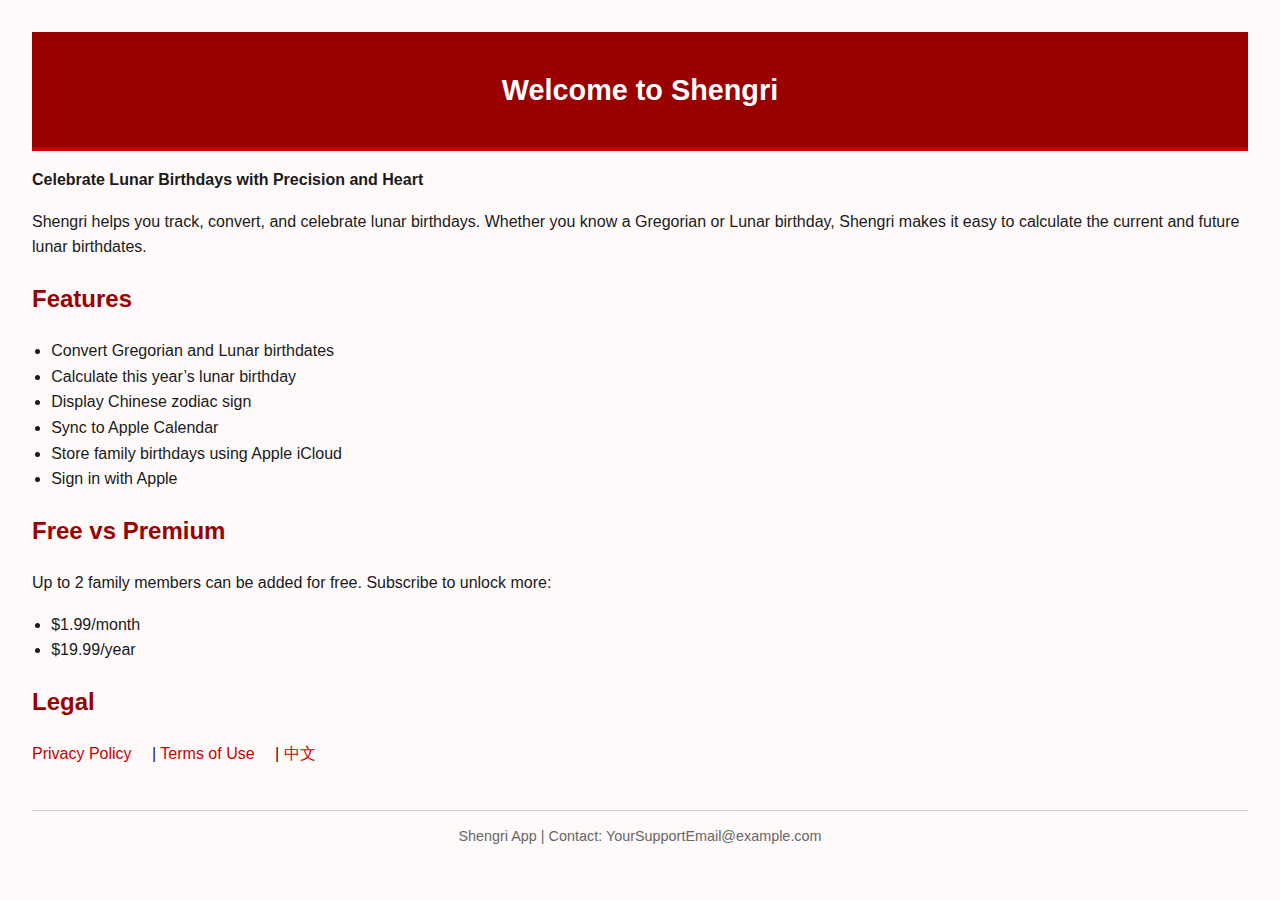
<file: home_en_styled.html>
<!DOCTYPE html>
<html lang="en">
<head>
    <meta charset="UTF-8">
    <title>Shengri - Home</title>
    
<style>
    body {
        font-family: -apple-system, BlinkMacSystemFont, "Helvetica Neue", "PingFang SC", "Microsoft YaHei", sans-serif;
        background-color: #fffafa;
        color: #1a1a1a;
        margin: 0;
        padding: 2em;
        line-height: 1.6;
    }

    header {
        background-color: #990000;
        color: white;
        padding: 1.2em;
        text-align: center;
        font-size: 1.8em;
        font-weight: bold;
        border-bottom: 4px solid #cc0000;
    }

    h1, h2 {
        color: #990000;
    }

    a {
        color: #cc0000;
        text-decoration: none;
        margin-right: 1em;
    }

    a:hover {
        text-decoration: underline;
    }

    ul {
        padding-left: 1.2em;
    }

    footer {
        margin-top: 3em;
        padding-top: 1em;
        border-top: 1px solid #ccc;
        font-size: 0.9em;
        text-align: center;
        color: #666;
    }
</style>

</head>
<body>
    <header>Welcome to Shengri</header>
    
<p><strong>Celebrate Lunar Birthdays with Precision and Heart</strong></p>
<p>Shengri helps you track, convert, and celebrate lunar birthdays. Whether you know a Gregorian or Lunar birthday, Shengri makes it easy to calculate the current and future lunar birthdates.</p>
<h2>Features</h2>
<ul>
    <li>Convert Gregorian and Lunar birthdates</li>
    <li>Calculate this year’s lunar birthday</li>
    <li>Display Chinese zodiac sign</li>
    <li>Sync to Apple Calendar</li>
    <li>Store family birthdays using Apple iCloud</li>
    <li>Sign in with Apple</li>
</ul>
<h2>Free vs Premium</h2>
<p>Up to 2 family members can be added for free. Subscribe to unlock more:</p>
<ul>
    <li>$1.99/month</li>
    <li>$19.99/year</li>
</ul>
<h2>Legal</h2>
<p><a href="privacy_en.html">Privacy Policy</a> | <a href="terms_en.html">Terms of Use</a> | <a href="home_zh.html">中文</a></p>

    <footer>Shengri App | Contact: YourSupportEmail@example.com</footer>
</body>
</html>
</file>
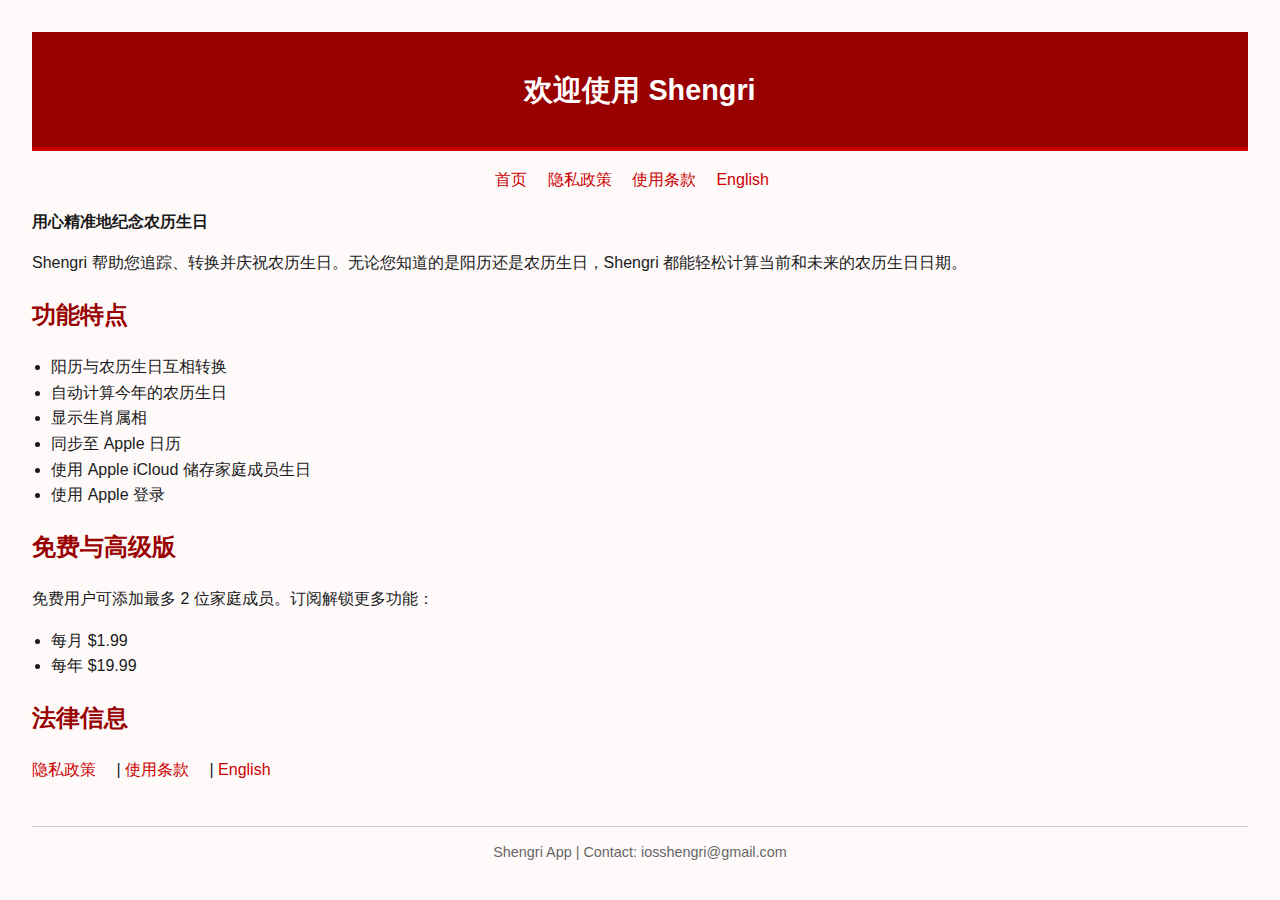
<file: home_zh.html>
<!DOCTYPE html>
<html lang="en">
<head>
    <meta charset="UTF-8">
    <title>Shengri - 首页</title>
    
<style>
    body {
        font-family: -apple-system, BlinkMacSystemFont, "Helvetica Neue", "PingFang SC", "Microsoft YaHei", sans-serif;
        background-color: #fffafa;
        color: #1a1a1a;
        margin: 0;
        padding: 2em;
        line-height: 1.6;
    }

    header {
        background-color: #990000;
        color: white;
        padding: 1.2em;
        text-align: center;
        font-size: 1.8em;
        font-weight: bold;
        border-bottom: 4px solid #cc0000;
    }

    h1, h2 {
        color: #990000;
    }

    a {
        color: #cc0000;
        text-decoration: none;
        margin-right: 1em;
    }

    a:hover {
        text-decoration: underline;
    }

    ul {
        padding-left: 1.2em;
    }

    footer {
        margin-top: 3em;
        padding-top: 1em;
        border-top: 1px solid #ccc;
        font-size: 0.9em;
        text-align: center;
        color: #666;
    }
</style>

</head>
<body>
    <header>欢迎使用 Shengri</header>

    <nav style="margin: 1em 0; text-align: center;">
  <a href="home_zh.html">首页</a>
  <a href="privacy_zh.html">隐私政策</a>
  <a href="terms_zh.html">使用条款</a>
  <a href="home_en_styled.html">English</a>
</nav>
    
<p><strong>用心精准地纪念农历生日</strong></p>
<p>Shengri 帮助您追踪、转换并庆祝农历生日。无论您知道的是阳历还是农历生日，Shengri 都能轻松计算当前和未来的农历生日日期。</p>
<h2>功能特点</h2>
<ul>
    <li>阳历与农历生日互相转换</li>
    <li>自动计算今年的农历生日</li>
    <li>显示生肖属相</li>
    <li>同步至 Apple 日历</li>
    <li>使用 Apple iCloud 储存家庭成员生日</li>
    <li>使用 Apple 登录</li>
</ul>
<h2>免费与高级版</h2>
<p>免费用户可添加最多 2 位家庭成员。订阅解锁更多功能：</p>
<ul>
    <li>每月 $1.99</li>
    <li>每年 $19.99</li>
</ul>
<h2>法律信息</h2>
<p><a href="privacy_zh.html">隐私政策</a> | <a href="terms_zh.html">使用条款</a> | <a href="home_en_styled.html">English</a></p>

    <footer>Shengri App | Contact: iosshengri@gmail.com</footer>
</body>
</html>
</file>
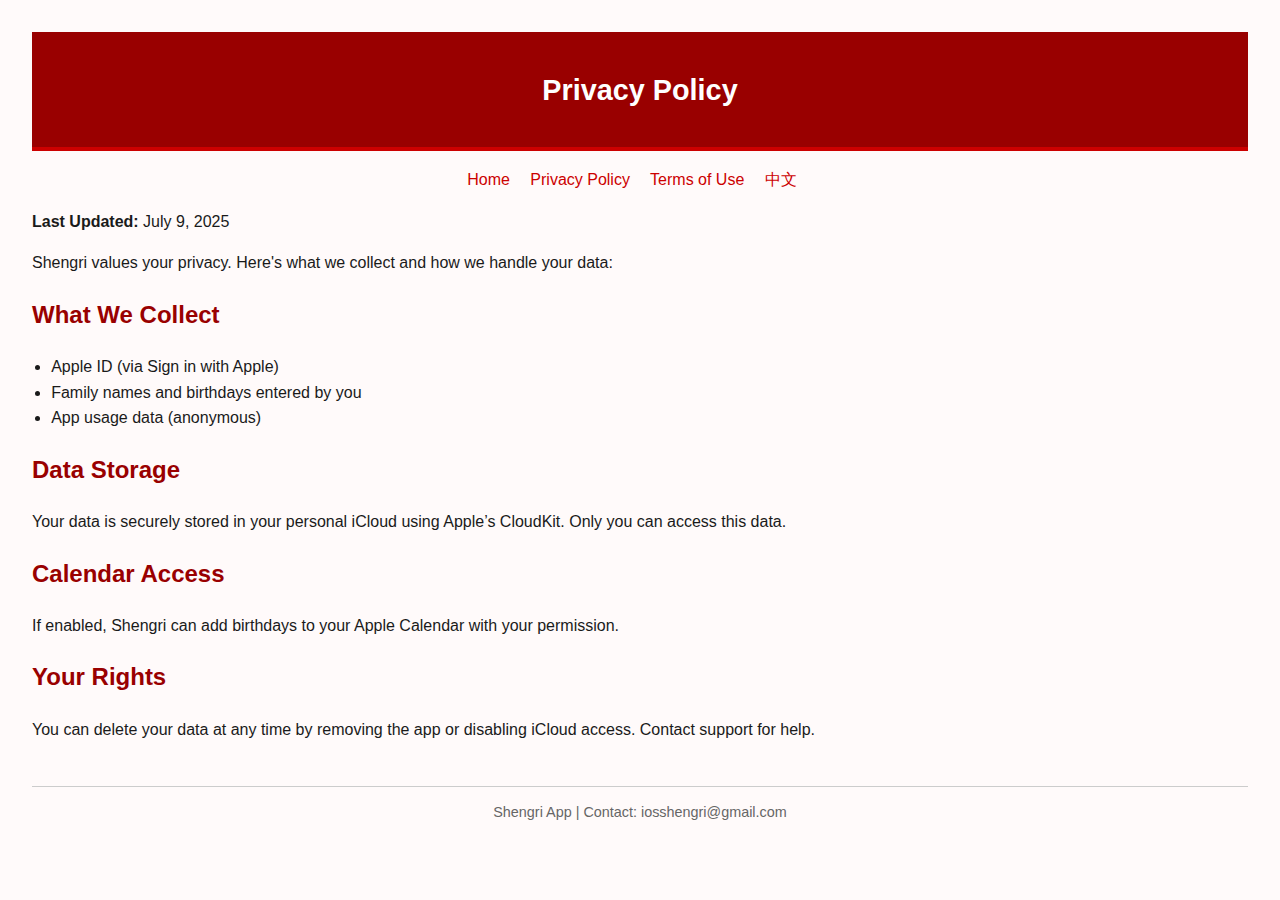
<file: privacy_en.html>
<!DOCTYPE html>
<html lang="en">
<head>
    <meta charset="UTF-8">
    <title>Privacy Policy</title>
    
<style>
    body {
        font-family: -apple-system, BlinkMacSystemFont, "Helvetica Neue", "PingFang SC", "Microsoft YaHei", sans-serif;
        background-color: #fffafa;
        color: #1a1a1a;
        margin: 0;
        padding: 2em;
        line-height: 1.6;
    }

    header {
        background-color: #990000;
        color: white;
        padding: 1.2em;
        text-align: center;
        font-size: 1.8em;
        font-weight: bold;
        border-bottom: 4px solid #cc0000;
    }

    h1, h2 {
        color: #990000;
    }

    a {
        color: #cc0000;
        text-decoration: none;
        margin-right: 1em;
    }

    a:hover {
        text-decoration: underline;
    }

    ul {
        padding-left: 1.2em;
    }

    footer {
        margin-top: 3em;
        padding-top: 1em;
        border-top: 1px solid #ccc;
        font-size: 0.9em;
        text-align: center;
        color: #666;
    }
</style>

</head>
<body>
    <header>Privacy Policy</header>

    <nav style="margin: 1em 0; text-align: center;">
  <a href="home_en_styled.html">Home</a>
  <a href="privacy_en.html">Privacy Policy</a>
  <a href="terms_en.html">Terms of Use</a>
  <a href="home_zh.html">中文</a>
</nav>
    
<p><strong>Last Updated:</strong> July 9, 2025</p>
<p>Shengri values your privacy. Here's what we collect and how we handle your data:</p>
<h2>What We Collect</h2>
<ul>
    <li>Apple ID (via Sign in with Apple)</li>
    <li>Family names and birthdays entered by you</li>
    <li>App usage data (anonymous)</li>
</ul>
<h2>Data Storage</h2>
<p>Your data is securely stored in your personal iCloud using Apple’s CloudKit. Only you can access this data.</p>
<h2>Calendar Access</h2>
<p>If enabled, Shengri can add birthdays to your Apple Calendar with your permission.</p>
<h2>Your Rights</h2>
<p>You can delete your data at any time by removing the app or disabling iCloud access. Contact support for help.</p>

    <footer>Shengri App | Contact: iosshengri@gmail.com</footer>
</body>
</html>
</file>
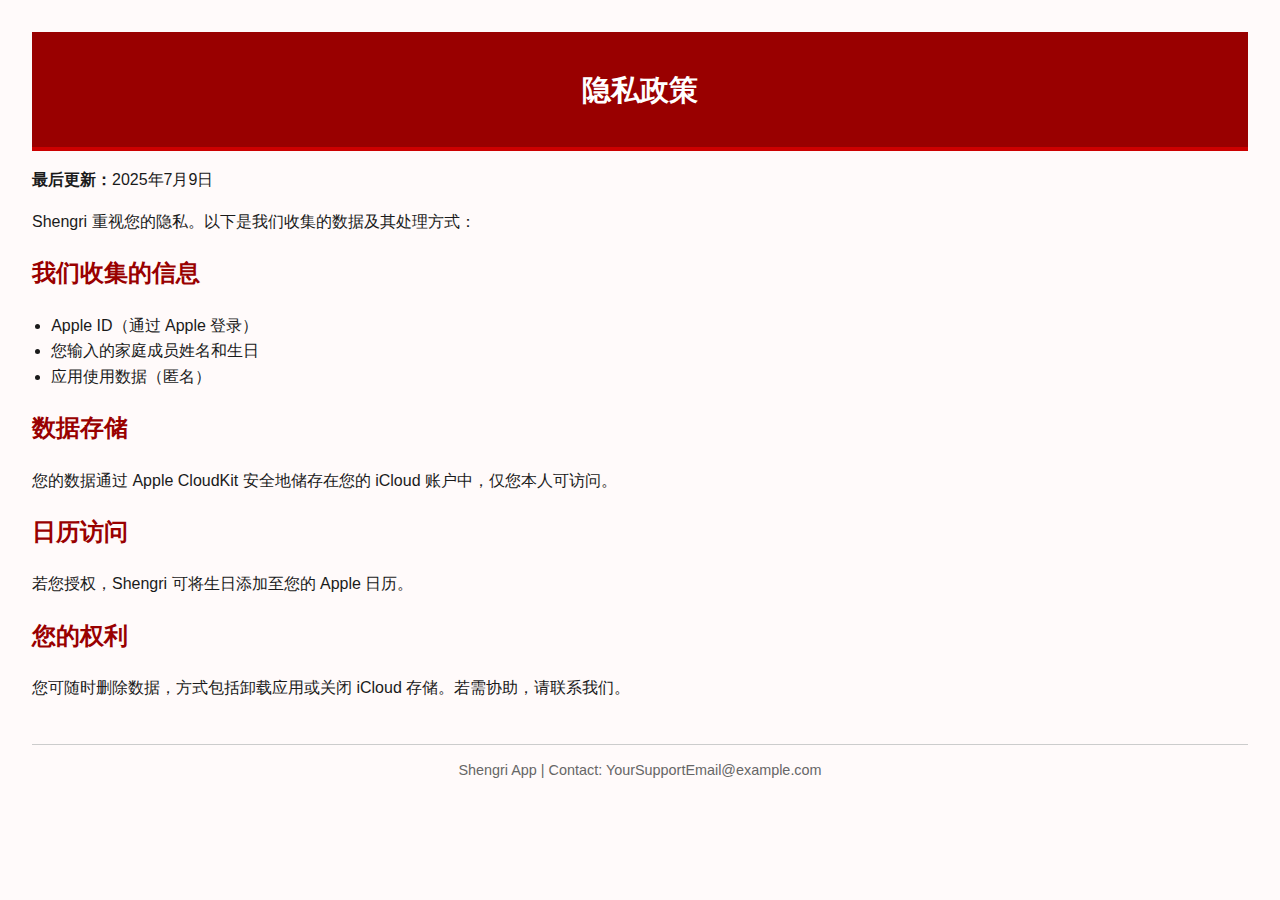
<file: privacy_zh.html>
<!DOCTYPE html>
<html lang="en">
<head>
    <meta charset="UTF-8">
    <title>隐私政策</title>
    
<style>
    body {
        font-family: -apple-system, BlinkMacSystemFont, "Helvetica Neue", "PingFang SC", "Microsoft YaHei", sans-serif;
        background-color: #fffafa;
        color: #1a1a1a;
        margin: 0;
        padding: 2em;
        line-height: 1.6;
    }

    header {
        background-color: #990000;
        color: white;
        padding: 1.2em;
        text-align: center;
        font-size: 1.8em;
        font-weight: bold;
        border-bottom: 4px solid #cc0000;
    }

    h1, h2 {
        color: #990000;
    }

    a {
        color: #cc0000;
        text-decoration: none;
        margin-right: 1em;
    }

    a:hover {
        text-decoration: underline;
    }

    ul {
        padding-left: 1.2em;
    }

    footer {
        margin-top: 3em;
        padding-top: 1em;
        border-top: 1px solid #ccc;
        font-size: 0.9em;
        text-align: center;
        color: #666;
    }
</style>

</head>
<body>
    <header>隐私政策</header>
    
<p><strong>最后更新：</strong>2025年7月9日</p>
<p>Shengri 重视您的隐私。以下是我们收集的数据及其处理方式：</p>
<h2>我们收集的信息</h2>
<ul>
    <li>Apple ID（通过 Apple 登录）</li>
    <li>您输入的家庭成员姓名和生日</li>
    <li>应用使用数据（匿名）</li>
</ul>
<h2>数据存储</h2>
<p>您的数据通过 Apple CloudKit 安全地储存在您的 iCloud 账户中，仅您本人可访问。</p>
<h2>日历访问</h2>
<p>若您授权，Shengri 可将生日添加至您的 Apple 日历。</p>
<h2>您的权利</h2>
<p>您可随时删除数据，方式包括卸载应用或关闭 iCloud 存储。若需协助，请联系我们。</p>

    <footer>Shengri App | Contact: YourSupportEmail@example.com</footer>
</body>
</html>
</file>
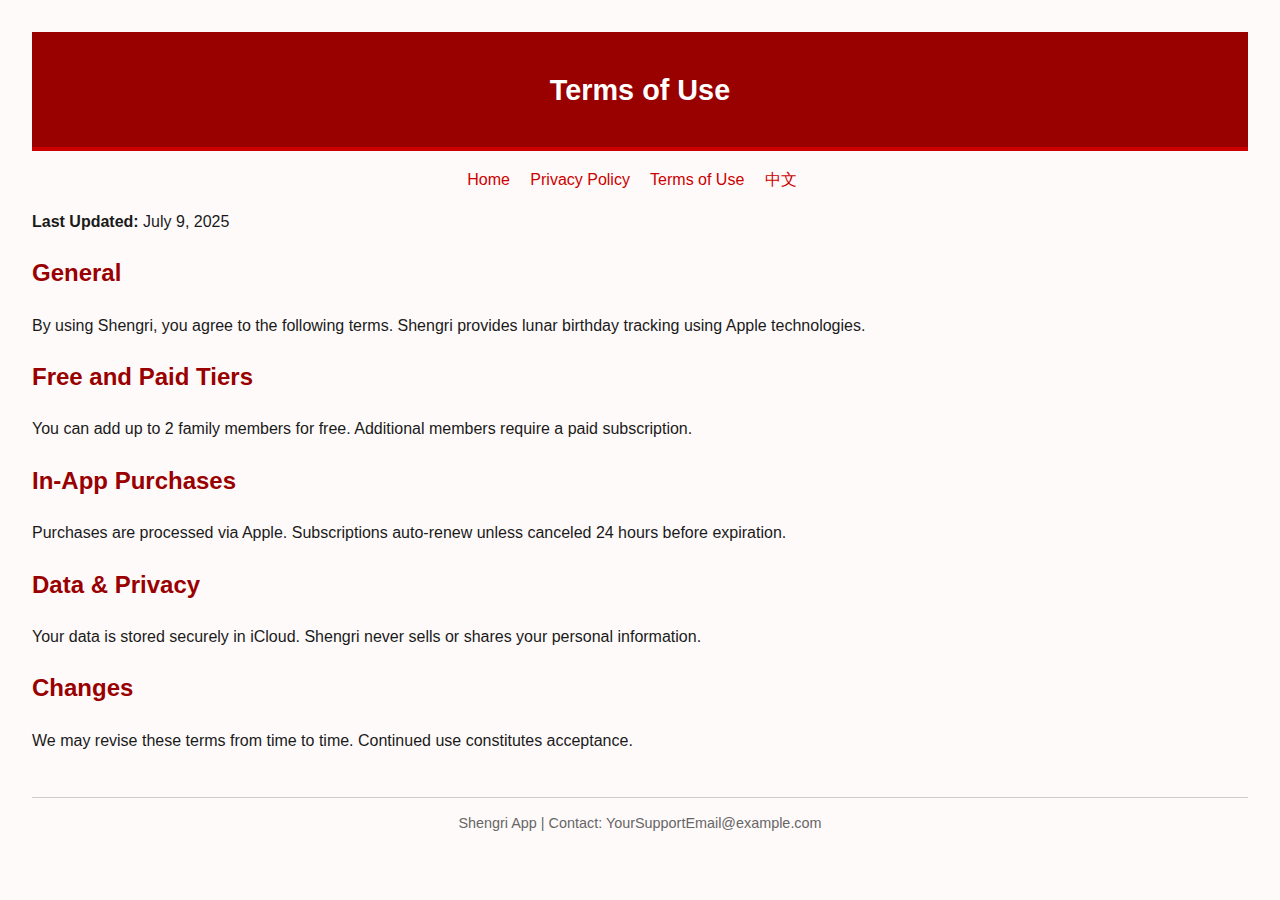
<file: terms_en.html>
<!DOCTYPE html>
<html lang="en">
<head>
    <meta charset="UTF-8">
    <title>Terms of Use</title>
    
<style>
    body {
        font-family: -apple-system, BlinkMacSystemFont, "Helvetica Neue", "PingFang SC", "Microsoft YaHei", sans-serif;
        background-color: #fffafa;
        color: #1a1a1a;
        margin: 0;
        padding: 2em;
        line-height: 1.6;
    }

    header {
        background-color: #990000;
        color: white;
        padding: 1.2em;
        text-align: center;
        font-size: 1.8em;
        font-weight: bold;
        border-bottom: 4px solid #cc0000;
    }

    h1, h2 {
        color: #990000;
    }

    a {
        color: #cc0000;
        text-decoration: none;
        margin-right: 1em;
    }

    a:hover {
        text-decoration: underline;
    }

    ul {
        padding-left: 1.2em;
    }

    footer {
        margin-top: 3em;
        padding-top: 1em;
        border-top: 1px solid #ccc;
        font-size: 0.9em;
        text-align: center;
        color: #666;
    }
</style>

</head>
<body>
    <header>Terms of Use</header>

    <nav style="margin: 1em 0; text-align: center;">
  <a href="home_en_styled.html">Home</a>
  <a href="privacy_en.html">Privacy Policy</a>
  <a href="terms_en.html">Terms of Use</a>
  <a href="home_zh.html">中文</a>
</nav>
    
<p><strong>Last Updated:</strong> July 9, 2025</p>
<h2>General</h2>
<p>By using Shengri, you agree to the following terms. Shengri provides lunar birthday tracking using Apple technologies.</p>
<h2>Free and Paid Tiers</h2>
<p>You can add up to 2 family members for free. Additional members require a paid subscription.</p>
<h2>In-App Purchases</h2>
<p>Purchases are processed via Apple. Subscriptions auto-renew unless canceled 24 hours before expiration.</p>
<h2>Data & Privacy</h2>
<p>Your data is stored securely in iCloud. Shengri never sells or shares your personal information.</p>
<h2>Changes</h2>
<p>We may revise these terms from time to time. Continued use constitutes acceptance.</p>

    <footer>Shengri App | Contact: YourSupportEmail@example.com</footer>
</body>
</html>
</file>
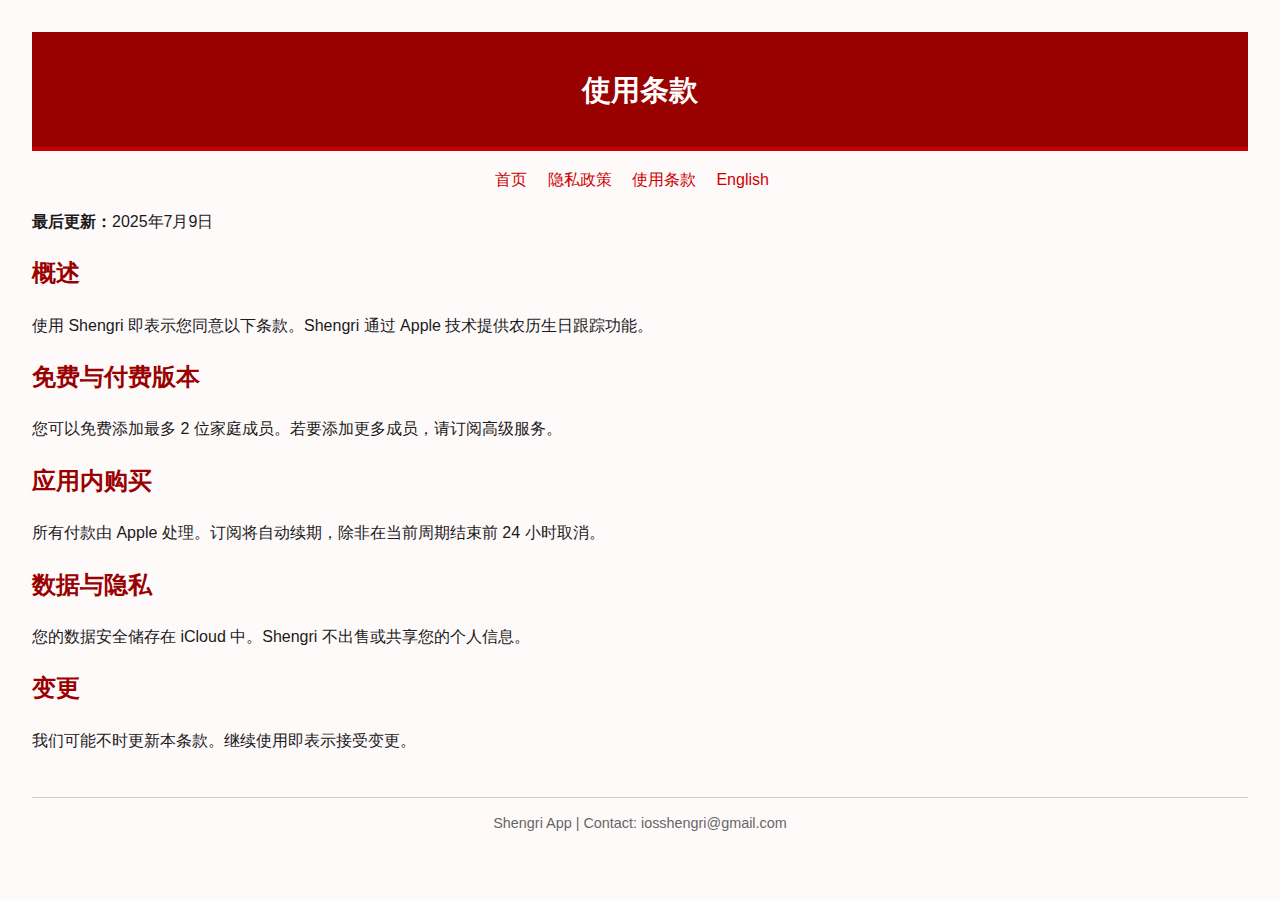
<file: terms_zh.html>
<!DOCTYPE html>
<html lang="en">
<head>
    <meta charset="UTF-8">
    <title>使用条款</title>
    
<style>
    body {
        font-family: -apple-system, BlinkMacSystemFont, "Helvetica Neue", "PingFang SC", "Microsoft YaHei", sans-serif;
        background-color: #fffafa;
        color: #1a1a1a;
        margin: 0;
        padding: 2em;
        line-height: 1.6;
    }

    header {
        background-color: #990000;
        color: white;
        padding: 1.2em;
        text-align: center;
        font-size: 1.8em;
        font-weight: bold;
        border-bottom: 4px solid #cc0000;
    }

    h1, h2 {
        color: #990000;
    }

    a {
        color: #cc0000;
        text-decoration: none;
        margin-right: 1em;
    }

    a:hover {
        text-decoration: underline;
    }

    ul {
        padding-left: 1.2em;
    }

    footer {
        margin-top: 3em;
        padding-top: 1em;
        border-top: 1px solid #ccc;
        font-size: 0.9em;
        text-align: center;
        color: #666;
    }
</style>

</head>
<body>
    <header>使用条款</header>

    <nav style="margin: 1em 0; text-align: center;">
  <a href="home_zh.html">首页</a>
  <a href="privacy_zh.html">隐私政策</a>
  <a href="terms_zh.html">使用条款</a>
  <a href="home_en_styled.html">English</a>
</nav>
    
<p><strong>最后更新：</strong>2025年7月9日</p>
<h2>概述</h2>
<p>使用 Shengri 即表示您同意以下条款。Shengri 通过 Apple 技术提供农历生日跟踪功能。</p>
<h2>免费与付费版本</h2>
<p>您可以免费添加最多 2 位家庭成员。若要添加更多成员，请订阅高级服务。</p>
<h2>应用内购买</h2>
<p>所有付款由 Apple 处理。订阅将自动续期，除非在当前周期结束前 24 小时取消。</p>
<h2>数据与隐私</h2>
<p>您的数据安全储存在 iCloud 中。Shengri 不出售或共享您的个人信息。</p>
<h2>变更</h2>
<p>我们可能不时更新本条款。继续使用即表示接受变更。</p>

    <footer>Shengri App | Contact: iosshengri@gmail.com</footer>
</body>
</html>
</file>
